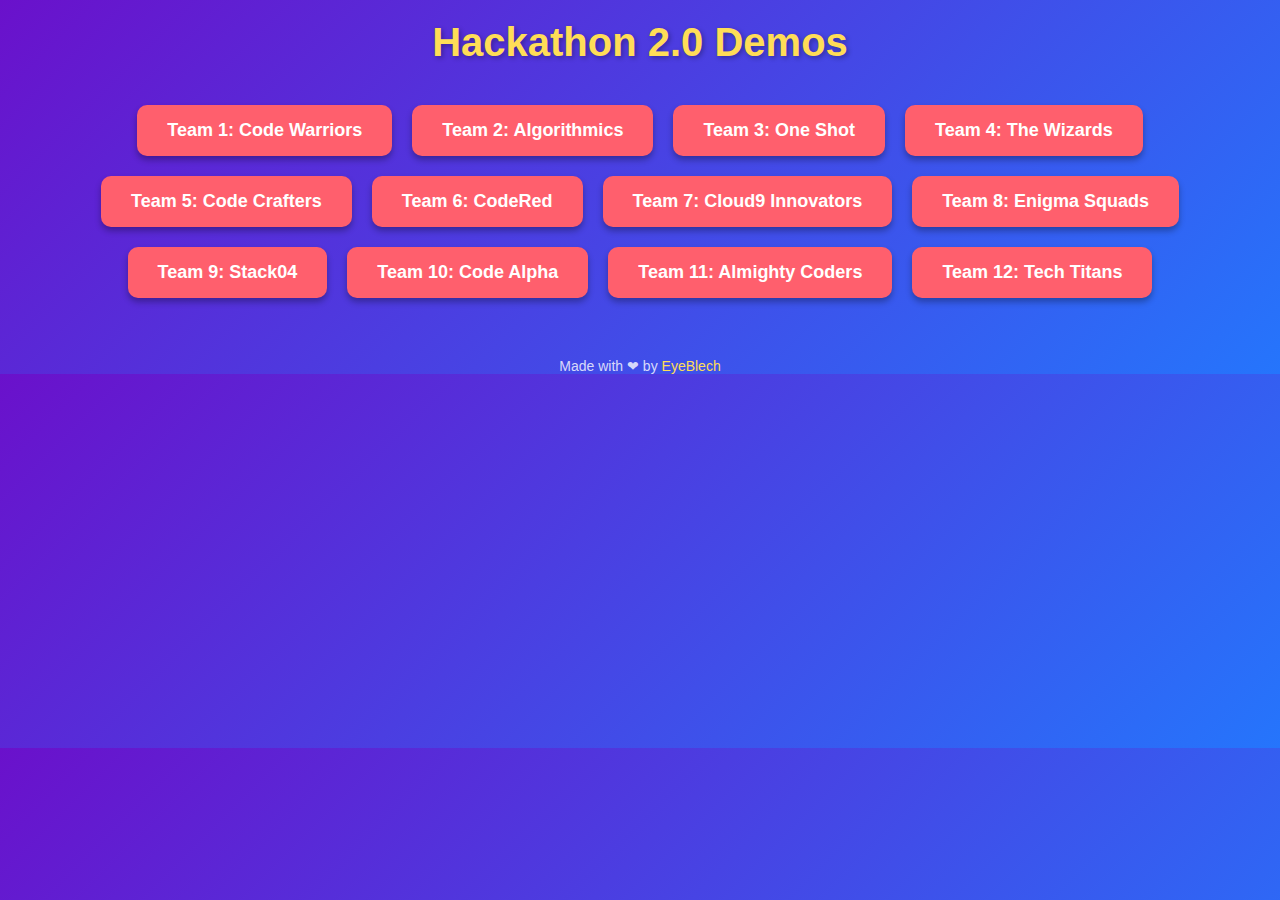
<file: index.html>
<!DOCTYPE html>
<html lang="en">
<head>
  <meta charset="UTF-8">
  <meta name="viewport" content="width=device-width, initial-scale=1.0">
  <title>Hackathon 2.0 Demos</title>
  <style>
    body {
      font-family: 'Arial', sans-serif;
      margin: 0;
      padding: 0;
      background: linear-gradient(135deg, #6a11cb, #2575fc);
      color: #fff;
      text-align: center;
    }

    h1 {
      margin: 20px 0;
      font-size: 2.5em;
      color: #ffdd57;
      text-shadow: 2px 2px 5px rgba(0, 0, 0, 0.3);
    }

    .team-links {
      display: flex;
      flex-wrap: wrap;
      justify-content: center;
      gap: 20px;
      padding: 20px;
    }

    .team-link {
      display: inline-block;
      padding: 15px 30px;
      font-size: 18px;
      font-weight: bold;
      color: #fff;
      background: #ff5f6d;
      text-decoration: none;
      border-radius: 10px;
      box-shadow: 0 4px 6px rgba(0, 0, 0, 0.3);
      transition: all 0.3s ease;
    }

    .team-link:hover {
      background: #ff9966;
      transform: translateY(-5px);
    }

    footer {
      margin-top: 40px;
      font-size: 14px;
      color: rgba(255, 255, 255, 0.8);
    }

    footer a {
      color: #ffdd57;
      text-decoration: none;
    }

    footer a:hover {
      text-decoration: underline;
    }
  </style>
</head>
<body>
  <h1>Hackathon 2.0 Demos</h1>
  <div class="team-links">
    <a href="(team1)code_warriors" class="team-link" target="_blank">Team 1: Code Warriors</a>
    <a href="(team2)algorithmics" class="team-link" target="_blank">Team 2: Algorithmics</a>
    <a href="(team3)one_shot" class="team-link" target="_blank">Team 3: One Shot</a>
    <a href="(team4)the_wizards" class="team-link" target="_blank">Team 4: The Wizards</a>
    <a href="(team5)code_crafters" class="team-link" target="_blank">Team 5: Code Crafters</a>
    <a href="(team6)CodeRed" class="team-link" target="_blank">Team 6: CodeRed</a>
    <a href="(team7)cloud9_innovators" class="team-link" target="_blank">Team 7: Cloud9 Innovators</a>
    <a href="(team8)enigma_squads" class="team-link" target="_blank">Team 8: Enigma Squads</a>
    <a href="(team9)stack04" class="team-link" target="_blank">Team 9: Stack04</a>
    <a href="(team10)code_alpha" class="team-link" target="_blank">Team 10: Code Alpha</a>
    <a href="(team11)almighty_coders" class="team-link" target="_blank">Team 11: Almighty Coders</a>
    <a href="(team12)tech_titans" class="team-link" target="_blank">Team 12: Tech Titans</a>
  </div>
  <footer>
    Made with ❤ by <a href="https://github.com/eyeblech" target="_blank">EyeBlech</a>
  </footer>
</body>
</html>
</file>
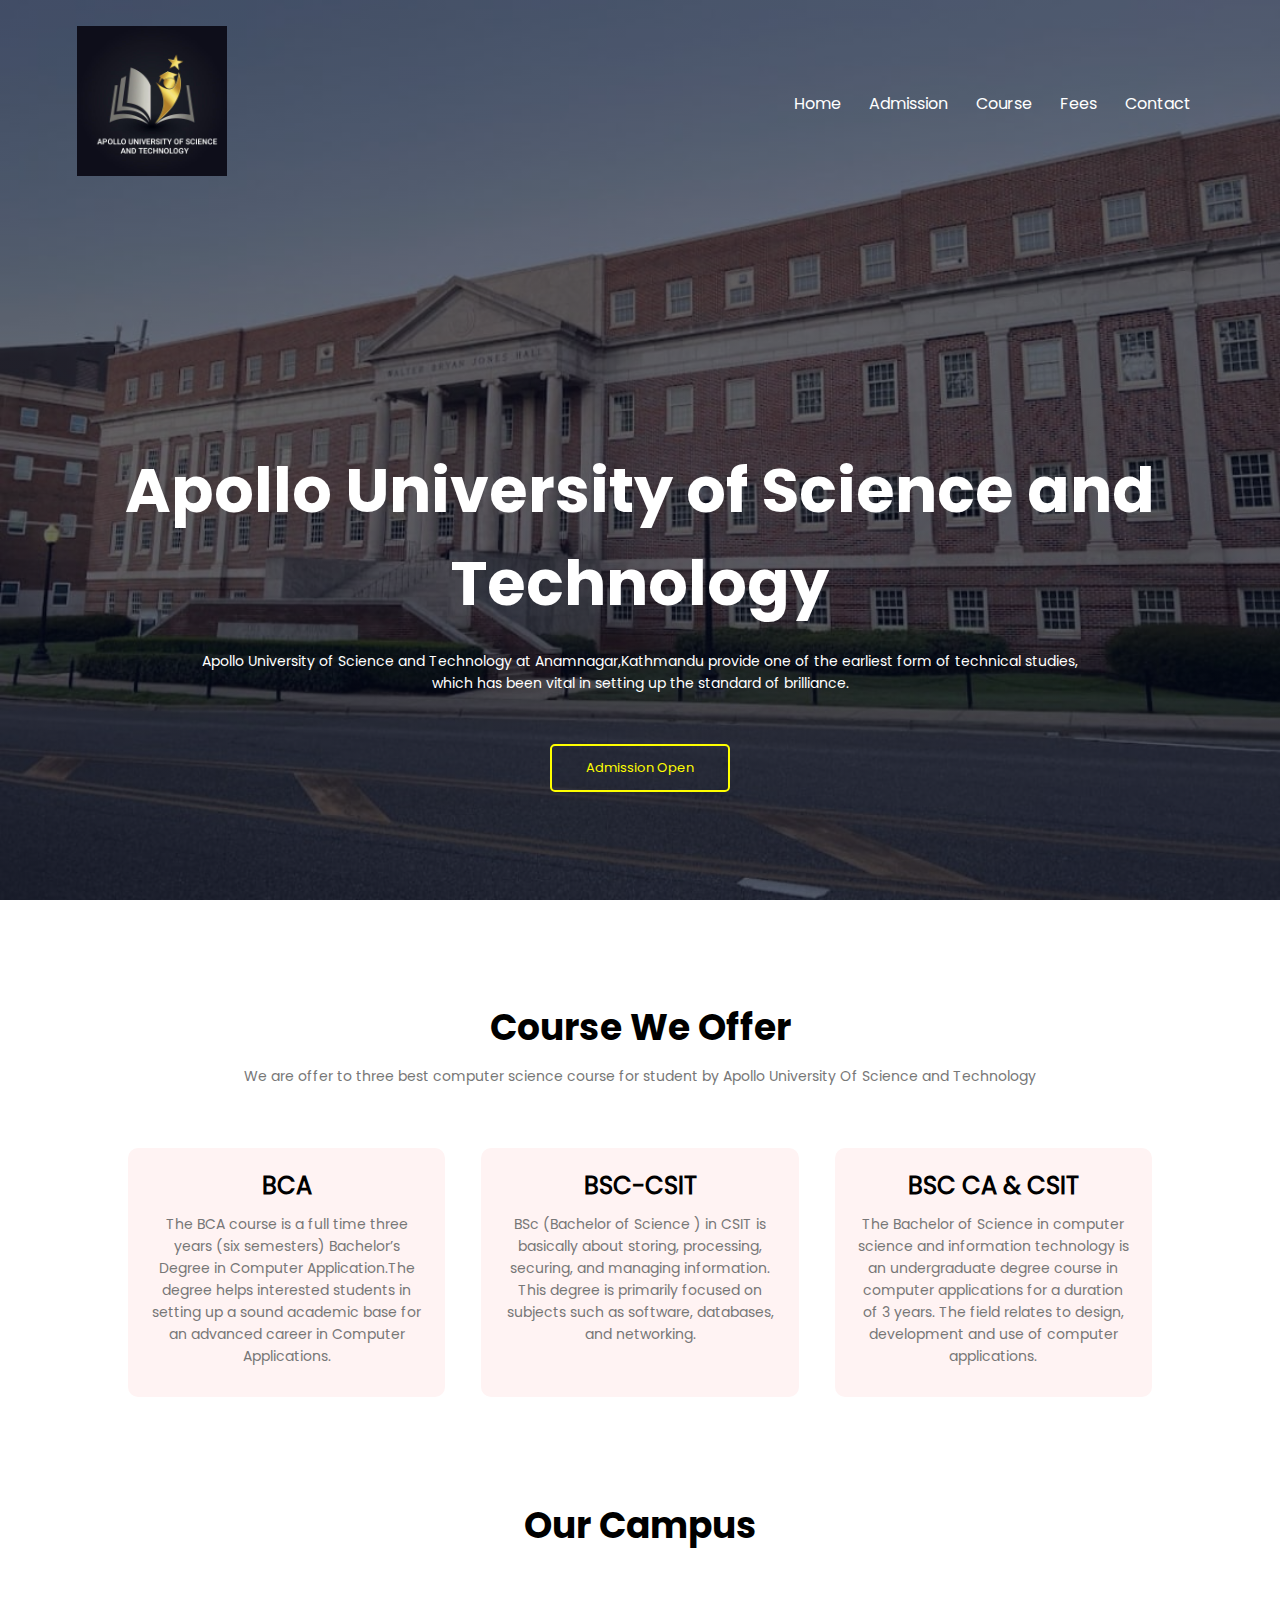
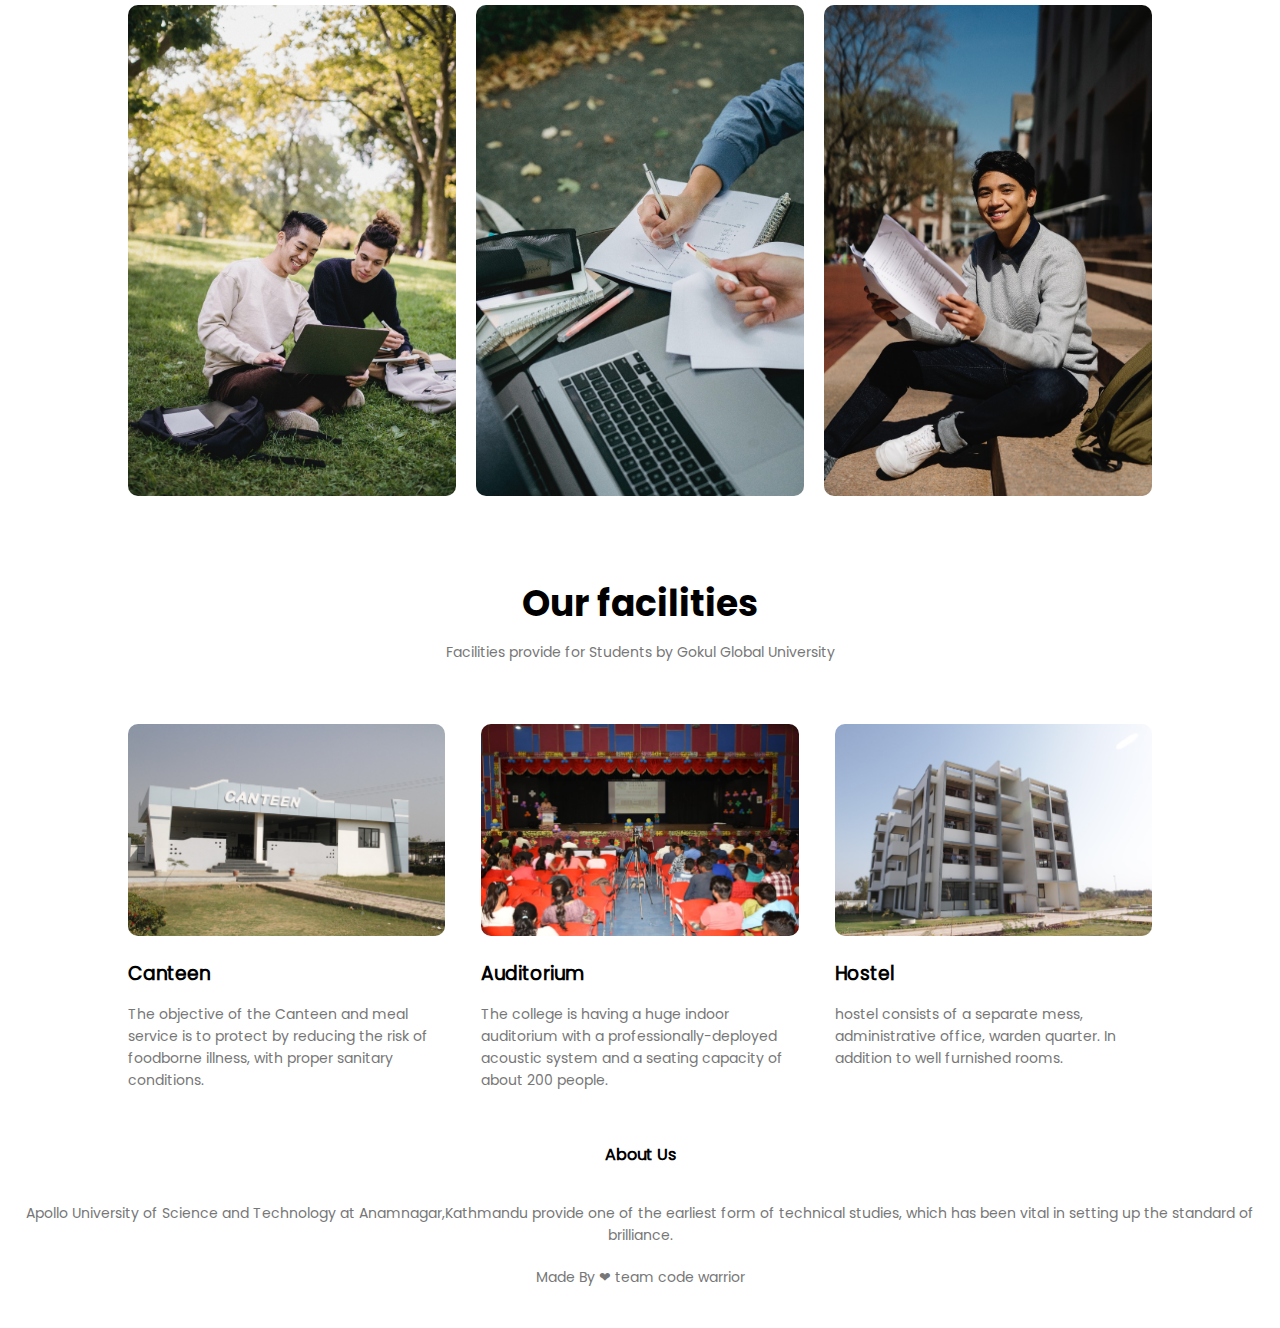
<file: (team1)code_warriors/index.html>
<!DOCTYPE html>
<html lang="en">
<head>
    
    <meta name="viewport"content="width=device-width, initial-scale=1.0, maximum-scale=1.0, user-scalable=0">
    <meta name="description" content="The Gokul Global University at Sidhpur provide one of the earliest form of technical studies, which has been vital in setting up the standard of brilliance.">
    <meta name="keywords" content="Gokul Global University,Collage">
    <meta name="author" content="Jaydipsinh Solanki">

    <title>Gokul Global University</title>
    
    <link rel="stylesheet" href="css/main_style.css">
    <link rel="shortcut icon" href="image/favicon.ico" type="image/svg+xml">
</head>
<body>
    
    <section class="header">
        <nav>
            <a href="index.html"><img src="image/pic.jpg" id="logo-img"></a>

            <div class="nav-links" id="navLinks">

                <span class="icon" onclick="hidemenu()">&#10005;</span>
                <ul>
                    <li><a href="index.html">Home</a></li>
                    <li><a href="Admission_page.html">Admission</a></li>
                    <li><a href="#course_call">Course</a></li>
                    <li><a href="fees_page.html">Fees</a></li>
                    <li><a href="Contact_page.html">Contact</a></li>
                </ul>
            </div> 
            <span class="icon" onclick="showmenu()">&#9776;</span>
        </nav>
       
        <div class="text-box">
            <h1>Apollo University of Science and Technology</h1>
            <p>Apollo University  of Science and Technology at Anamnagar,Kathmandu provide one of the earliest form of technical studies,<br>which has been vital in setting up the standard of brilliance.</p>
            
            <a href="Admission_page.html" class="hero-btn">Admission Open</a>
        </div>
    </section>

    <!--Course of Collage-->


    <section class="course" id="course_call">
        <h1>Course We Offer</h1>
        <p>We are offer to three best computer science course for student by Apollo University Of Science and Technology</p>

        <div class="row">
            <div class="course-col">
                <h2>BCA</h2>
                <p>The BCA course is a full time three years (six semesters) Bachelor’s Degree in Computer Application.The degree helps interested students in setting up a sound academic base for an advanced career in Computer Applications.</p>
            </div>

            <div class="course-col">
                <h2>BSC-CSIT </h2>
                <p>BSc (Bachelor of Science ) in CSIT is basically about storing, processing, securing, and managing information. This degree is primarily focused on subjects such as software, databases, and networking. </p>
            </div>

            <div class="course-col">
                <h2>BSC CA & CSIT</h2>
                <p>The Bachelor of Science in computer science and information technology is an undergraduate degree course in computer applications for a duration of 3 years. The field relates to design, development and use of computer applications. </p>
            </div>


        </div>
    </section>

    <!--Campus Section-->

    <section class="campus">
        <h1> Our Campus</h1>
        <!-- <p>Lorem ipsum dolor sit amet consectetur adipisicing elit. Quibusdam quisquam atque non voluptate</p> -->

            <div class="row">
                <div class="campus-col">
                    <img src="image/cm1.jfif" alt="">
                    <div class="layer">
                        <h3>Environment</h3>
                    </div>
                </div>

                <div class="campus-col">
                    <img src="image/cm2.jfif" alt="">
                    <div class="layer">
                        <h3>Community</h3>
                    </div>
                </div>

                <div class="campus-col">
                    <img src="image/cm3.jfif" alt="">
                    <div class="layer">
                        <h3>Education</h3>
                    </div>
                </div>
            </div>
    </section>

    <!--Facilities Section-->

    <section class="facilities">
        <h1> Our facilities</h1>
        <p>Facilities provide for Students by Gokul Global University</p>

        <div class="row">
            <div class="facilities-col">
                <img src="image/canteen.jfif" alt="">
                <h3>Canteen</h3>
                <p>The objective of the Canteen and meal service is to protect by reducing the risk of foodborne illness, with proper sanitary conditions.</p>
            </div>

            <div class="facilities-col">
                <img src="image/auditorium.jfif" alt="">
                <h3>Auditorium</h3>
                <p>The college is having a huge indoor auditorium with a professionally-deployed acoustic system and a seating capacity of about 200 people.</p>
            </div>

            <div class="facilities-col">
                <img src="image/hostel.jfif" alt="">
                <h3>Hostel</h3>
                <p>hostel consists of a separate mess, administrative office, warden quarter. In addition to well furnished rooms.</p>
            </div>
        </div>
        </section>

        <!--Call To Action Section-->

        <!-- <section class="ctn">
            <h1> &nbsp; &nbsp;&nbsp;&nbsp;&nbsp;&nbsp;&nbsp;&nbsp;&nbsp;&nbsp;&nbsp;&nbsp;&nbsp;&nbsp;&nbsp;&nbsp; </h1>
        </section> -->

         <!--Footer-->
         <section class="footer">
             <h4>About Us</h4>
            <p>Apollo University of Science and Technology at Anamnagar,Kathmandu provide one of the earliest form of technical studies,
                which has been vital in setting up the standard of brilliance.</p>
             <p id="copyright">Made By &#10084; team code warrior</p>
         </section>

    <!--Javascript is Start-->
    <script src="javascript/main_script.js"></script>
</body>

    
    
</html>
</file>
<file: (team1)code_warriors/css/main_style.css>
/* Cascading Style Sheets */

*{
    margin: 0;
    padding: 0;
    /* border: 1px solid yellow; */
}

@font-face {
    font-family: myFirstFont;
    src: url(../Poppins/Poppins-Regular.ttf);
}
    @font-face {
    font-family: bold;
    src: url(../Poppins/Poppins-Bold.ttf);
}

@font-face {
    font-family: secound;
    src: url(../Poppins/Poppins-Bold.ttf);
}

h1{
    font-family: bold;
}

body{
    font-family: myFirstFont,Verdana, Geneva, Tahoma, sans-serif;
    cursor:default;
}

    /* Website Scrollerbar */
    body::-webkit-scrollbar {
        width: 5px !important;
        height: 5px !important;
    }
    body::-webkit-scrollbar-track {
        background: #3838387c !important;
    }
    body::-webkit-scrollbar-thumb {
        background-color: #e0120ba4 !important;
        border: 1px solid #ff020279 !important;
        border-radius: 1px !important;
    }

.header{
    min-height: 100vh;
    width: 100%;
    background-image: linear-gradient(rgba(4,9,30,0.6),rgba(4,9,30,0.6)),url(../image/backgro.jpg);
    background-position: center;
    background-size: cover;
    position: relative;
}
nav{
    display: flex;
    padding: 2% 6%;
    justify-content: space-between;
    align-items: center;
}
nav img{
    width: 150px;
}
.nav-links{
    flex: 1;
    text-align: right;
    
}
.nav-links ul li{
    list-style: none;
    display: inline-block;
    padding: 8px 12px;
    position: relative;
    
}
.nav-links a{
    color: #fff;
    text-decoration: none;
    font-size: 16px;
    
}
.nav-links ul li::after{
    content: '';
    width: 0%;
    height: 2px;
    background: #ff0000;
    display: block;
    margin: auto;
    transition: 0.5s;
    
}
.nav-links ul li:hover::after{
    width: 100%;
    
}
.text-box{
    width: 90%;
    color: #fff;
    position:absolute;
    top: 30%;
    left: 50%;
    transform: translate(-50%,50%);
    text-align: center;
}
.text-box h1{
    font-size: 62px;
    font-weight: bold;

}
.text-box p{
    margin: 10px 0 40px;
    font-size: 14px;
    color: #fff;
    
}
.hero-btn{
    display: inline-block;
    text-decoration: none;
    color: yellow;
    border: 2px solid yellow;
    padding: 12px 34px;
    font-size: 13px;
    background: transparent;
    position: relative;
    cursor: pointer;
    border-radius: 5px;
}
.hero-btn:hover{
    color: black;
    border: 2px solid yellow;
    background:yellow;
    transition: 0.5s;
}

.icon{
    display:none;
}

/* Course */

 .course{
    width: 80%;
    margin: auto;
    text-align: center;
    padding-top: 100px;
}
h1{
    font-size: 36px;
    font-weight: 300;
}
p{
    color:#777;
    font-size: 14px;
    font-weight: 300;
    line-height: 22px;
    padding: 10px;
}
.row{
    margin-top: 5%;
    display: flex;
    justify-content: space-between;
}
.course-col{
    flex-basis: 31%;
    background: #fff3f3;
    border-radius: 10px;
    margin-bottom:5%;
    padding: 20px 12px;
    box-sizing: border-box;
    transition: 0.5s;
}
h3{
    text-align: center;
    font-weight: 600;
    margin: 10px 0px;
}
.course-col:hover{
    box-shadow: 10px 10px 24px 0px rgba(0,0,0,0.4);
}


    /*Campus*/


.campus{
    width: 80%;
    margin: auto;
    text-align: center;
    padding-top: 50px;
}
.campus-col{
    flex-basis: 32%;
    border-radius: 10px;
    margin-bottom: 30px;
    position: relative;
    overflow: hidden;
}
.campus-col img{
    width: 100%;
    display: block;
}
.layer{
    background: transparent;
    height: 100%;
    width: 100%;
    position: absolute;
    top: 0%;
    left: 0%;
    transition: 0.5s;
}

.layer:hover{
    background: rgba(0, 245, 253, 0.534);

    /* rgba(253, 0, 0, 0.7); */
}

.layer h3{
    width: 100%;
    font-weight: 500;
    color: #fff;
    font-size: 26px;
    bottom: 0%;
    left: 50%;
    transform: translate(-50%);
    position: absolute;
    opacity: 0;
    transition: 0.5s;
}

.layer:hover h3{
    opacity: 1;
    bottom: 49%;
}

/* Facilities */

.facilities{
    width: 80%;
    margin: auto;
    text-align: center;
    padding-top: 50px;
}

.facilities-col{
    flex-basis: 31%;
    border-radius: 10px;
    margin-bottom: 5%;
    text-align: left;
}
.facilities-col img{
    width: 100%;
    border-radius: 10px;
    transition: 0.5s;
}
.facilities-col p{
    padding: 0%;
}

.facilities-col h3{
    margin-top: 16px;
    margin-bottom: 15px;
    text-align: left;
}

.facilities-col img:hover{
    box-shadow: 3.5px 5px 15px 10px rgba(0, 0, 0, 0.308);
}

/* Call To Action */

.ctn{
    margin: 100px auto;
    width: 80%;
    background-image: linear-gradient(rgba(0,0,0,0.5),rgba(0,0,0,0.5)), url(../image/banner_ggu.jpg);
    background-position: center;
    background-size: cover;
    border-radius: 10px;
    text-align: center;
    padding: 100px 0;
    transition: 0.5s;
}
.ctn h1{
    color: #fff;
    margin-bottom: 40px;
    padding: 0;
}
.ctn:hover{
    margin: 100px auto;
    width: 80%;
    background-image:linear-gradient(rgba(0,0,0,0.3),rgba(0,0,0,0.3)),url(../image/banner_ggu.jpg);
    background-position: center;
    background-size: cover;
    border-radius: 10px;
    padding: 100px 0;
    box-shadow: 10px 10px 24px 0px rgba(0, 0, 0, 0.664);
}


/* Footer */

.footer{
    width: 100%;
    text-align: center;
    padding: 30px 0;
    margin-top: -50px;
}

.footer h4{
    margin-bottom: 25px;
    margin-top: 20px;
    font-weight: 600;
} 

/* Media query for responsive */

@media (max-width: 700px) {

    *{
        overflow-x: hidden;
        margin: 0;
        padding: 0;
    
    }
    #logo-img{
        padding: 10px;
    }
    .text-box h1{
       font-size: 30px;
       font-weight: bold;
    }
    .text-box p{
        font-size: 12px;
    }
    .nav-links ul li{
        display: block;
    }
    .nav-links{
        position: absolute;
        background: #f44336;
        height: 100vh;
        width: 200px;
        top: 0%;
        right: -200px;
        text-align: left;
        z-index: 2;
        transition: 1s;
    }
    .icon{
        display: block;
        color: #fff;
        margin: 10px;
        font-size: 25px;
        cursor: pointer;
    }
    .nav-links ul{
        padding: 30px;
    }

    /*Course in Media query*/
   
    .course-col{
        margin: 10px 10px;
    }
    .row{
        flex-direction: column;  
    }   
    .course-col:hover{
        box-shadow: 3px 3px 0.5px 0.5px rgba(0, 0, 0, 0.486);
    }
        /* Facilities */
    .facilities-col img:hover{
        box-shadow:none;
    }

    /* Call To Action in Media query*/
    .ctn h1{
        font-size: 24px;
    }
}

/* Media query is Close*/
</file>
